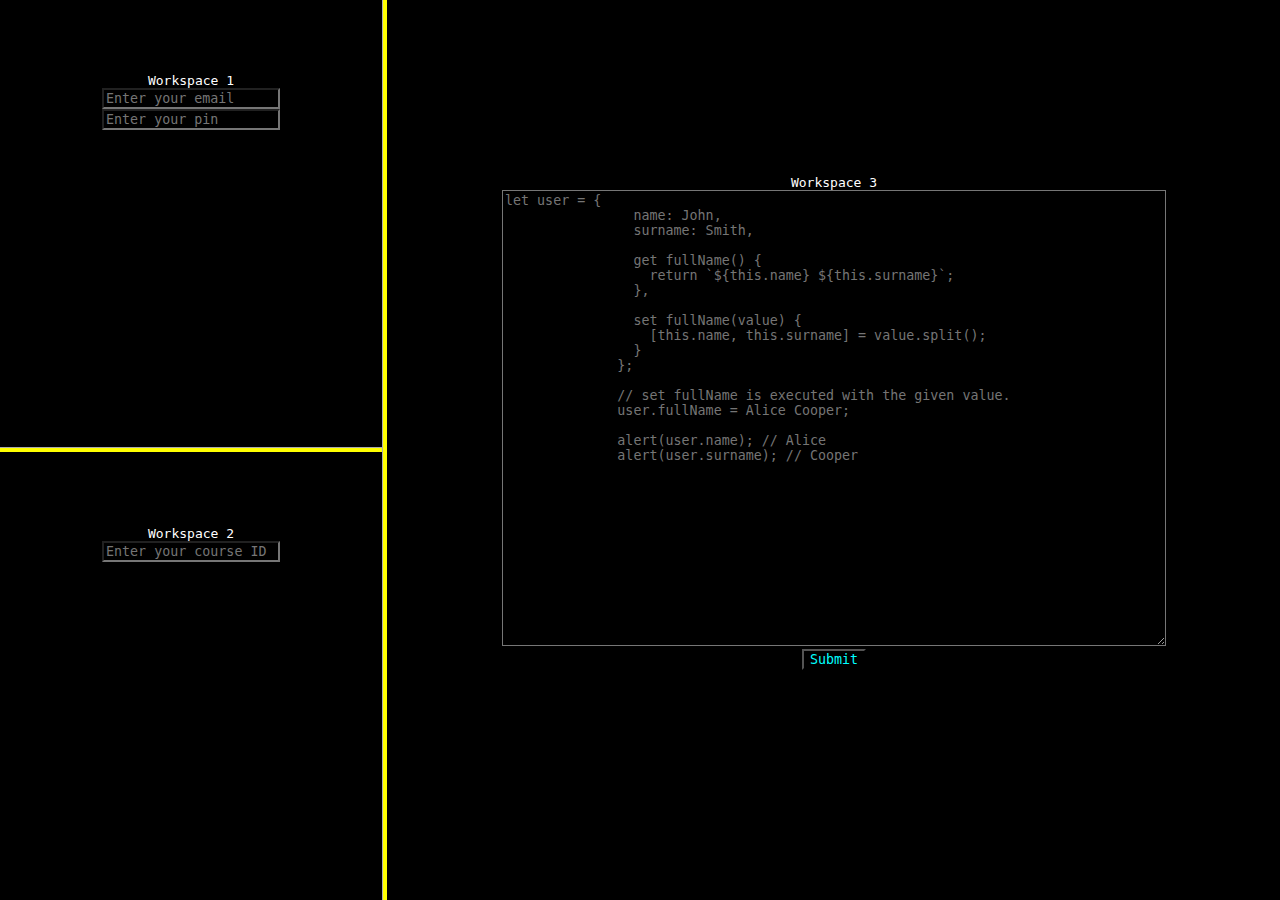
<file: labs/wit/index.html>
<HTML>
    <HEAD>
    <TITLE>Sambhav and Shresth's website</TITLE>
    </HEAD>
    <frameset cols="30%, 70%" bordercolor="yellow" noresize="noresize">
      <frameset rows="100, 100" bordercolor="yellow">
          <frame name="first-frame" src="page1.html">
          <frame name="second-frame" src="page2.html">
      </frameset>
      <frame name="third-frame" src="page3.html">
      <noframes>
          <p> This document contains frames content. You browser does not support it. </p>
      </noframes>
    </frameset>
    </HTML>
</file>
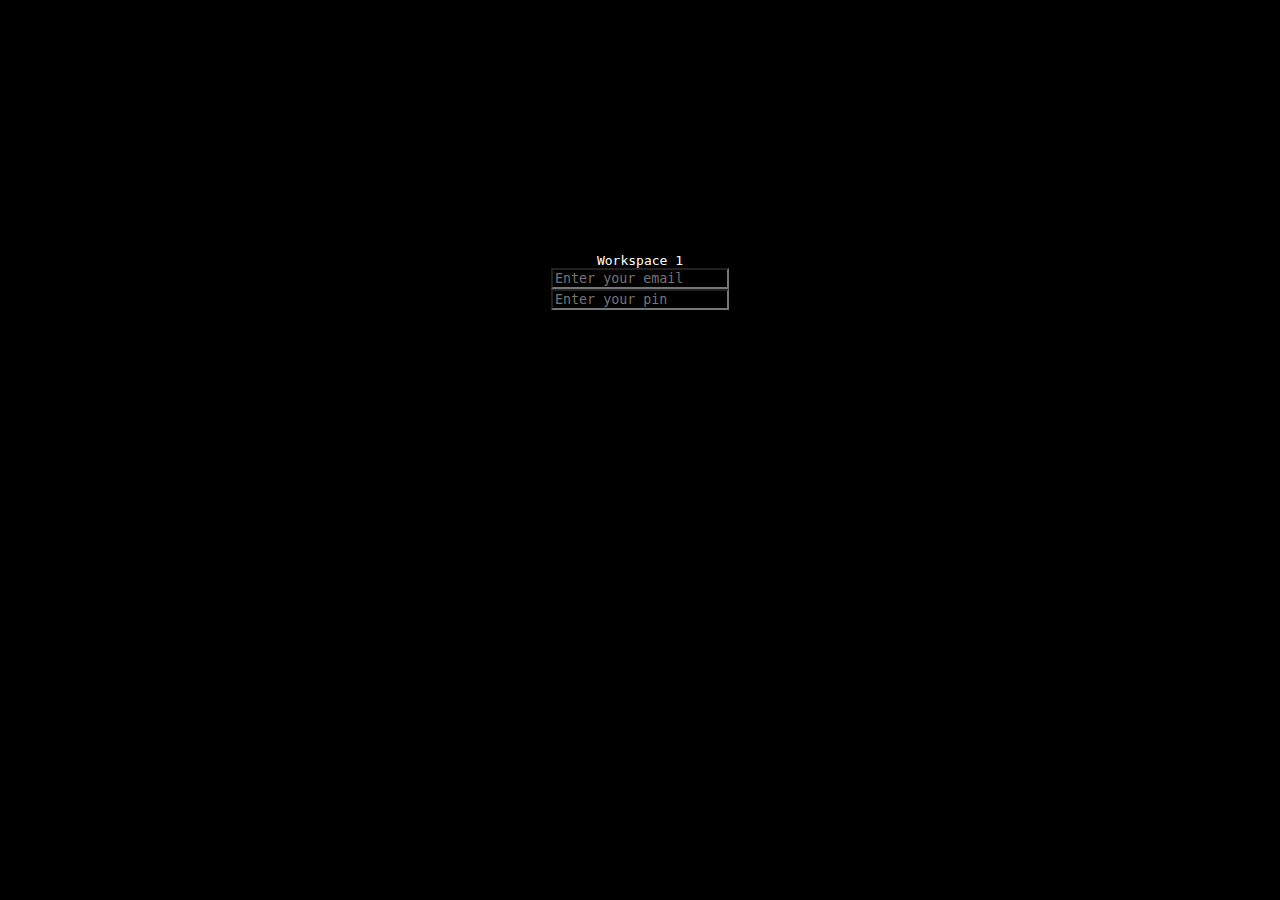
<file: labs/wit/page1.html>
<!DOCTYPE html>
<html lang="en">
<head>
    <meta charset="UTF-8">
    <meta http-equiv="X-UA-Compatible" content="IE=edge">
    <meta name="viewport" content="width=device-width, initial-scale=1.0">
    <link rel="stylesheet" href="main.css">
    <title>Document 1</title>
</head>
<body>
    <div class="main">
        Workspace 1
        <input type="text" placeholder="Enter your email">
        <input type="password" placeholder="Enter your pin">
    </div>
</body>
</html>
</file>
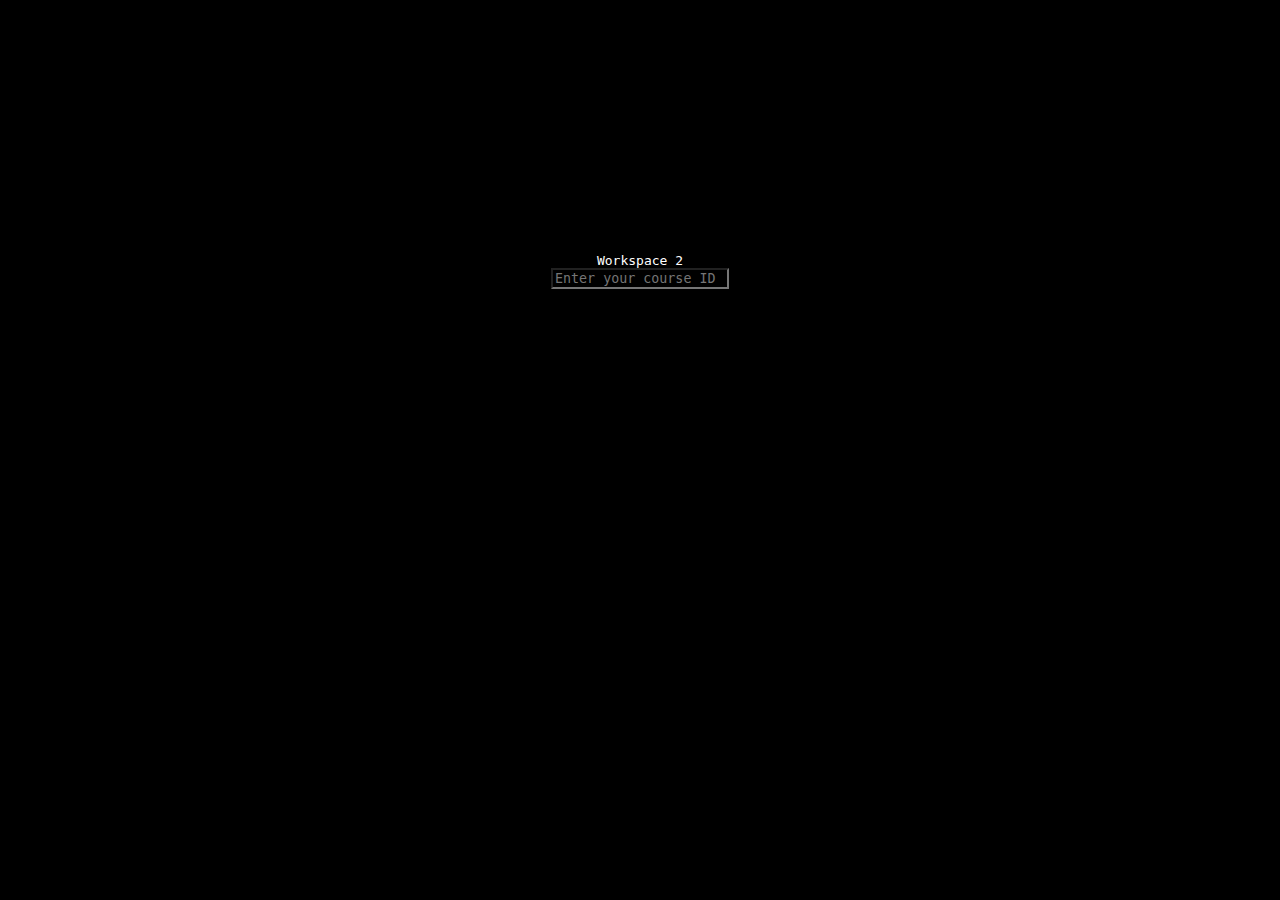
<file: labs/wit/page2.html>
<!DOCTYPE html>
<html lang="en">
<head>
    <meta charset="UTF-8">
    <meta http-equiv="X-UA-Compatible" content="IE=edge">
    <meta name="viewport" content="width=device-width, initial-scale=1.0">
    <title>Document 2</title>
    <link rel="stylesheet" href="main.css">
</head>
<body>
    <div class="main">
        Workspace 2
        <input type="text" placeholder="Enter your course ID">
    </div>
</body>
</html>
</file>
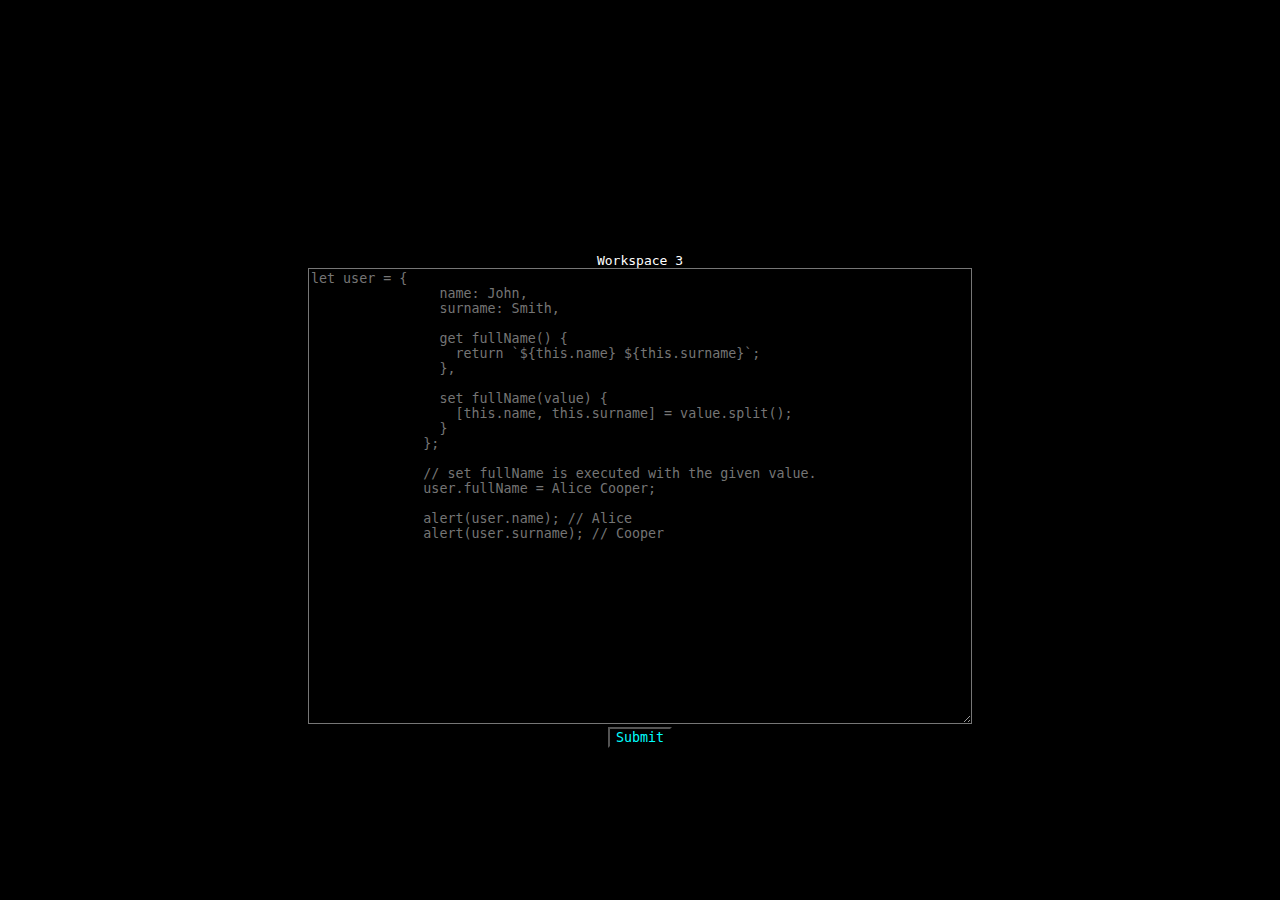
<file: labs/wit/page3.html>
<!DOCTYPE html>
<html lang="en">
<head>
    <meta charset="UTF-8">
    <meta http-equiv="X-UA-Compatible" content="IE=edge">
    <meta name="viewport" content="width=device-width, initial-scale=1.0">
    <title>Document 3</title>
    <link rel="stylesheet" href="main.css">
</head>
<body>
    <div class="main">
        Workspace 3
        <div class="code">
            <textarea cols="80" rows="30" placeholder="let user = {
                name: John,
                surname: Smith,
              
                get fullName() {
                  return `${this.name} ${this.surname}`;
                },
              
                set fullName(value) {
                  [this.name, this.surname] = value.split();
                }
              };
              
              // set fullName is executed with the given value.
              user.fullName = Alice Cooper;
              
              alert(user.name); // Alice
              alert(user.surname); // Cooper"></textarea>
        </div>
        <button type="submit" style="color: cyan;">Submit</button>
    </div>
</body>
</html>
</file>
<file: labs/wit/main.css>
*{
    background-color: black;
    color: white;
    font-family: monospace
}

.main{
    display: flex;
    flex-direction: column;
    align-items: center;
    justify-content: center;
    margin-top: 20%;
}

.code{
    color: yellowgreen;
}
</file>
